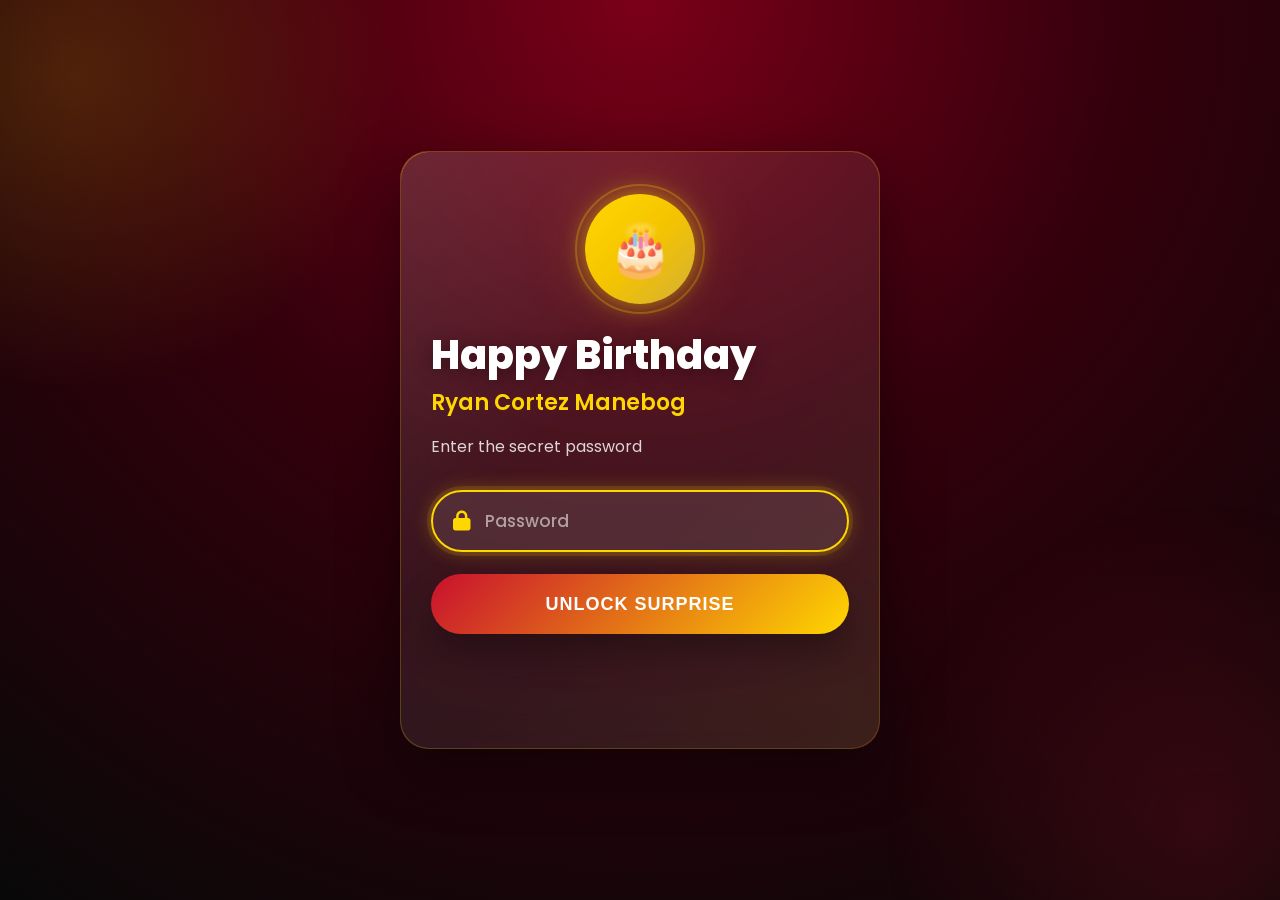
<file: login.html>
<!DOCTYPE html>
<html lang="en">

<head>

<meta charset="UTF-8">

<meta name="viewport"
content="width=device-width,initial-scale=1.0,viewport-fit=cover">

<meta name="theme-color"
content="#C8102E">

<title>Birthday Login</title>

<link rel="stylesheet"
href="assets/css/login.css">

<link rel="preconnect"
href="https://fonts.googleapis.com">

<link rel="preconnect"
href="https://fonts.gstatic.com"
crossorigin>

<link href="https://fonts.googleapis.com/css2?family=Poppins:wght@300;400;500;600;700;800&display=swap"
rel="stylesheet">

<link rel="stylesheet"
href="https://cdnjs.cloudflare.com/ajax/libs/font-awesome/6.7.2/css/all.min.css">

</head>

<body>

<div id="particles"></div>

<div class="login-container">

<div class="login-card">

<div class="logo">

🎂

</div>

<h1>

Happy Birthday

</h1>

<h2>

Ryan Cortez Manebog

</h2>

<p>

Enter the secret password

</p>

<div class="input-box">

<i class="fa-solid fa-lock"></i>

<input
type="password"
id="password"
placeholder="Password"
autocomplete="off">

</div>

<button id="loginBtn">

UNLOCK SURPRISE

</button>

<p id="message"></p>

</div>

</div>

<script src="assets/js/login.js"></script>

</body>

</html>
</file>
<file: assets/css/login.css>
/* ==========================================================
   BIRTHDAY WEBSITE V9
   LOGIN.CSS
   PART 1
   RESET • ROOT • BACKGROUND • LAYOUT
========================================================== */

@import url('https://fonts.googleapis.com/css2?family=Poppins:wght@300;400;500;600;700;800&display=swap');

/* ==========================================================
RESET
========================================================== */

*,
*::before,
*::after{

margin:0;
padding:0;
box-sizing:border-box;

}

html{

font-size:16px;
scroll-behavior:smooth;
-webkit-text-size-adjust:100%;

}

body{

min-height:100vh;
min-height:100svh;

font-family:'Poppins',sans-serif;

display:flex;
justify-content:center;
align-items:center;

overflow:hidden;
overflow-x:hidden;

position:relative;

background:
radial-gradient(circle at top,#7A0018 0%,#33000C 45%,#080808 100%);

color:#FFFFFF;

}

/* ==========================================================
ROOT
========================================================== */

:root{

--red:#C8102E;
--red-dark:#8F0B22;

--gold:#FFD700;
--gold-dark:#D4AF37;

--white:#FFFFFF;

--glass:rgba(255,255,255,.08);

--border:rgba(255,215,0,.22);

--shadow:
0 20px 60px rgba(0,0,0,.45);

--radius:28px;

}

/* ==========================================================
BACKGROUND
========================================================== */

body::before{

content:"";

position:fixed;

top:-250px;
left:-250px;

width:650px;
height:650px;

border-radius:50%;

background:

radial-gradient(

circle,

rgba(255,215,0,.16),

transparent 70%

);

animation:rotateGlow 22s linear infinite;

pointer-events:none;

z-index:0;

}

body::after{

content:"";

position:fixed;

right:-250px;
bottom:-250px;

width:650px;
height:650px;

border-radius:50%;

background:

radial-gradient(

circle,

rgba(200,16,46,.20),

transparent 70%

);

animation:rotateGlowReverse 26s linear infinite;

pointer-events:none;

z-index:0;

}

/* ==========================================================
PARTICLES
========================================================== */

#particles{

position:fixed;

inset:0;

pointer-events:none;

overflow:hidden;

z-index:1;

}

/* ==========================================================
LOGIN CONTAINER
========================================================== */

.login-container{

position:relative;

z-index:10;

width:100%;

max-width:520px;

padding:20px;

display:flex;

justify-content:center;
align-items:center;

}

/* ==========================================================
LOGIN CARD
========================================================== */

.login-card{

position:relative;

width:100%;

padding:42px 30px;

border-radius:var(--radius);

background:var(--glass);

backdrop-filter:blur(18px);
-webkit-backdrop-filter:blur(18px);

border:1px solid var(--border);

box-shadow:var(--shadow);

overflow:hidden;

isolation:isolate;

}
/* ==========================================================
   BIRTHDAY WEBSITE V9
   LOGIN.CSS
   PART 2
   LOGO • TITLES • CARD EFFECTS
========================================================== */

/* ==========================================
CARD LIGHT EFFECT
========================================== */

.login-card::before{

content:"";

position:absolute;

inset:0;

background:
linear-gradient(
135deg,
rgba(255,255,255,.08),
transparent 40%,
transparent 60%,
rgba(255,215,0,.05)
);

pointer-events:none;

z-index:-2;

}

.login-card::after{

content:"";

position:absolute;

inset:-2px;

border-radius:30px;

padding:2px;

background:
linear-gradient(
135deg,
rgba(255,215,0,.8),
rgba(255,255,255,.2),
rgba(200,16,46,.7)
);

-webkit-mask:
linear-gradient(#fff 0 0) content-box,
linear-gradient(#fff 0 0);

-webkit-mask-composite:xor;

mask-composite:exclude;

pointer-events:none;

opacity:.75;

}

/* ==========================================
LOGO
========================================== */

.logo{

width:110px;

height:110px;

margin:0 auto 28px;

border-radius:50%;

display:flex;

justify-content:center;
align-items:center;

font-size:52px;

background:
linear-gradient(
135deg,
#FFD700,
#F5C400,
#D4AF37
);

box-shadow:

0 0 25px rgba(255,215,0,.55),

0 0 70px rgba(255,215,0,.18);

animation:

logoFloat 4s ease-in-out infinite;

position:relative;

}

.logo::before{

content:"";

position:absolute;

inset:-10px;

border-radius:50%;

border:2px solid rgba(255,215,0,.25);

animation:pulseRing 3s infinite;

}

.logo i{

color:#8B0000;

}

/* ==========================================
HEADINGS
========================================== */

.login-card h1{

font-size:40px;

font-weight:800;

line-height:1.15;

margin-bottom:10px;

color:#FFFFFF;

text-shadow:

0 3px 18px rgba(0,0,0,.35);

}

.login-card h2{

font-size:22px;

font-weight:600;

line-height:1.4;

color:#FFD700;

margin-bottom:14px;

word-break:break-word;

}

.login-card p{

font-size:16px;

line-height:1.8;

color:rgba(255,255,255,.82);

margin-bottom:28px;

}

/* ==========================================
DIVIDER
========================================== */

.login-divider{

width:90px;

height:4px;

margin:0 auto 28px;

border-radius:30px;

background:
linear-gradient(
90deg,
transparent,
#FFD700,
transparent
);

animation:dividerGlow 3s linear infinite;

}

/* ==========================================
FLOATING LIGHT
========================================== */

.light-orb{

position:absolute;

border-radius:50%;

filter:blur(40px);

pointer-events:none;

opacity:.18;

}

.light-orb.one{

width:160px;

height:160px;

background:#FFD700;

top:-60px;

right:-40px;

}

.light-orb.two{

width:180px;

height:180px;

background:#C8102E;

bottom:-70px;

left:-70px;

}
/* ==========================================================
   BIRTHDAY WEBSITE V9
   LOGIN.CSS
   PART 3
   INPUT • BUTTON • MESSAGE
========================================================== */

/* ==========================================
INPUT BOX
========================================== */

.input-box{

position:relative;

display:flex;

align-items:center;

width:100%;

height:62px;

margin-bottom:22px;

padding:0 20px;

border-radius:50px;

background:rgba(255,255,255,.08);

border:2px solid rgba(255,215,0,.18);

transition:.35s;

overflow:hidden;

}

.input-box:hover{

border-color:rgba(255,215,0,.45);

}

.input-box:focus-within{

border-color:#FFD700;

box-shadow:

0 0 0 4px rgba(255,215,0,.12),

0 0 20px rgba(255,215,0,.28);

background:rgba(255,255,255,.10);

}

.input-box i{

font-size:20px;

color:#FFD700;

margin-right:14px;

flex-shrink:0;

}

/* ==========================================
INPUT
========================================== */

.input-box input{

flex:1;

height:100%;

border:none;

outline:none;

background:transparent;

color:#FFFFFF;

font-size:17px;

font-family:'Poppins',sans-serif;

font-weight:500;

}

.input-box input::placeholder{

color:rgba(255,255,255,.55);

}

/* ==========================================
BUTTON
========================================== */

#loginBtn{

position:relative;

width:100%;

height:60px;

border:none;

border-radius:50px;

background:

linear-gradient(
135deg,
#C8102E,
#FFD700
);

color:#FFFFFF;

font-size:18px;

font-weight:700;

letter-spacing:1px;

cursor:pointer;

overflow:hidden;

transition:.35s;

box-shadow:

0 18px 35px rgba(0,0,0,.30);

}

#loginBtn::before{

content:"";

position:absolute;

top:0;

left:-120%;

width:40%;

height:100%;

background:

linear-gradient(

90deg,

transparent,

rgba(255,255,255,.55),

transparent

);

transform:skewX(-25deg);

animation:buttonShine 4s linear infinite;

}

#loginBtn:hover{

transform:

translateY(-4px)

scale(1.02);

box-shadow:

0 24px 45px rgba(0,0,0,.35);

}

#loginBtn:active{

transform:scale(.98);

}

/* ==========================================
MESSAGE
========================================== */

#message{

margin-top:20px;

min-height:24px;

font-size:15px;

font-weight:600;

text-align:center;

color:#FFD700;

line-height:1.6;

}

.success{

color:#6CFF84 !important;

}

.error{

color:#FF7A7A !important;

}

/* ==========================================
LOADING BUTTON
========================================== */

#loginBtn.loading{

pointer-events:none;

opacity:.85;

}

#loginBtn.loading::after{

content:"";

position:absolute;

width:22px;

height:22px;

top:50%;

right:22px;

margin-top:-11px;

border:3px solid rgba(255,255,255,.35);

border-top:3px solid #FFFFFF;

border-radius:50%;

animation:spin .8s linear infinite;

}

/* ==========================================
ANIMATIONS
========================================== */

@keyframes buttonShine{

0%{

left:-120%;

}

100%{

left:180%;

}

}

@keyframes spin{

100%{

transform:rotate(360deg);

}

}
/* ==========================================================
   BIRTHDAY WEBSITE V9
   LOGIN.CSS
   PART 4
   LOADING • GIFT SCREEN
========================================================== */

/* ==========================================
LOADING SCREEN
========================================== */

#loadingScreen{

position:fixed;

inset:0;

display:flex;

justify-content:center;
align-items:center;

background:
radial-gradient(circle,#3A000D,#120005,#000);

z-index:999999;

opacity:1;

transition:opacity .8s ease;

}

.loading-card{

width:min(92%,420px);

padding:38px 28px;

border-radius:30px;

text-align:center;

background:rgba(255,255,255,.08);

backdrop-filter:blur(18px);
-webkit-backdrop-filter:blur(18px);

border:1px solid rgba(255,215,0,.22);

box-shadow:

0 20px 60px rgba(0,0,0,.45);

}

.loading-logo{

font-size:72px;

margin-bottom:18px;

animation:logoFloat 3s ease-in-out infinite;

}

.loading-card h2{

font-size:28px;

color:#FFD700;

margin-bottom:25px;

}

.progress{

width:100%;

height:12px;

border-radius:50px;

overflow:hidden;

background:rgba(255,255,255,.12);

margin-bottom:18px;

}

.progress-bar{

height:100%;

width:0;

border-radius:50px;

background:

linear-gradient(
90deg,
#C8102E,
#FFD700
);

transition:width .25s linear;

}

#loadingText{

font-size:15px;

color:rgba(255,255,255,.9);

}

/* ==========================================
GIFT SCREEN
========================================== */

#giftScreen{

position:fixed;

inset:0;

display:flex;

justify-content:center;
align-items:center;

padding:20px;

background:
radial-gradient(circle,#3A000D,#120005,#000);

z-index:999998;

opacity:1;

transition:opacity .8s ease;

}

.gift-card{

width:min(92%,430px);

padding:35px 28px;

border-radius:30px;

text-align:center;

background:rgba(255,255,255,.08);

backdrop-filter:blur(18px);
-webkit-backdrop-filter:blur(18px);

border:1px solid rgba(255,215,0,.22);

box-shadow:

0 20px 60px rgba(0,0,0,.45);

}

.gift-card h2{

font-size:30px;

color:#FFD700;

margin-bottom:12px;

}

.gift-card p{

font-size:16px;

line-height:1.7;

margin-bottom:28px;

color:rgba(255,255,255,.88);

}

/* ==========================================
GIFT BOX
========================================== */

#giftBox{

width:150px;

height:150px;

margin:auto;

display:flex;

justify-content:center;
align-items:center;

font-size:82px;

cursor:pointer;

border-radius:50%;

background:

linear-gradient(
135deg,
#FFD700,
#D4AF37
);

box-shadow:

0 0 30px rgba(255,215,0,.45),

0 0 80px rgba(255,215,0,.18);

transition:.35s;

animation:

giftFloat 3s ease-in-out infinite;

}

#giftBox:hover{

transform:scale(1.08);

box-shadow:

0 0 40px rgba(255,215,0,.65),

0 0 90px rgba(255,215,0,.28);

}

/* ==========================================
LOADING HIDDEN
========================================== */

.hidden-screen{

opacity:0;

visibility:hidden;

pointer-events:none;

}

/* ==========================================
ANIMATIONS
========================================== */

@keyframes giftFloat{

0%,100%{

transform:translateY(0);

}

50%{

transform:translateY(-12px);

}

}

@keyframes fadeScreen{

from{

opacity:0;

}

to{

opacity:1;

}

}
/* ==========================================================
   BIRTHDAY WEBSITE V9
   LOGIN.CSS
   PART 5 (FINAL)
   MOBILE • DESKTOP • FINAL POLISH
========================================================== */

/* ==========================================
TABLETS
========================================== */

@media (max-width:992px){

.login-container{

padding:20px;

}

.login-card{

max-width:460px;

}

}

/* ==========================================
MOBILE
========================================== */

@media (max-width:768px){

body{

padding:20px;

overflow-x:hidden;

align-items:center;

}

.login-container{

padding:0;

}

.login-card{

width:100%;

max-width:380px;

padding:30px 22px;

border-radius:24px;

}

.logo{

width:90px;

height:90px;

font-size:44px;

margin-bottom:20px;

}

.login-card h1{

font-size:32px;

line-height:1.2;

}

.login-card h2{

font-size:20px;

line-height:1.4;

}

.login-card p{

font-size:15px;

line-height:1.7;

}

.input-box{

height:56px;

padding:0 18px;

}

.input-box input{

font-size:16px;

}

#loginBtn{

height:56px;

font-size:16px;

}

.loading-card,

.gift-card{

padding:28px 20px;

}

.loading-logo{

font-size:58px;

}

.loading-card h2{

font-size:22px;

}

.gift-card h2{

font-size:24px;

}

#giftBox{

width:120px;

height:120px;

font-size:64px;

}

}

/* ==========================================
SMALL PHONES
========================================== */

@media (max-width:420px){

body{

padding:14px;

}

.login-card{

padding:25px 18px;

}

.logo{

width:80px;

height:80px;

font-size:38px;

}

.login-card h1{

font-size:28px;

}

.login-card h2{

font-size:18px;

}

.login-card p{

font-size:14px;

}

.input-box{

height:52px;

}

#loginBtn{

height:52px;

font-size:15px;

}

}

/* ==========================================
LANDSCAPE MOBILE
========================================== */

@media (max-height:600px) and (orientation:landscape){

body{

padding:15px;

}

.login-card{

padding:20px;

max-width:420px;

}

.logo{

width:70px;

height:70px;

font-size:34px;

margin-bottom:15px;

}

.login-card h1{

font-size:24px;

}

.login-card h2{

font-size:17px;

margin-bottom:10px;

}

.login-card p{

display:none;

}

}

/* ==========================================
SAFE AREA (IPHONE)
========================================== */

body{

padding-left:max(20px,env(safe-area-inset-left));

padding-right:max(20px,env(safe-area-inset-right));

padding-top:max(20px,env(safe-area-inset-top));

padding-bottom:max(20px,env(safe-area-inset-bottom));

}

/* ==========================================
SCROLLBAR
========================================== */

::-webkit-scrollbar{

width:8px;

}

::-webkit-scrollbar-track{

background:#111;

}

::-webkit-scrollbar-thumb{

background:linear-gradient(

180deg,

#C8102E,

#FFD700

);

border-radius:20px;

}

/* ==========================================
PERFORMANCE
========================================== */

.login-card,
.logo,
#loginBtn,
.input-box{

will-change:transform;

transform:translateZ(0);

backface-visibility:hidden;

}

/* ==========================================
REDUCE MOTION
========================================== */

@media (prefers-reduced-motion:reduce){

*{

animation:none !important;

transition:none !important;

scroll-behavior:auto !important;

}

}
</file>
